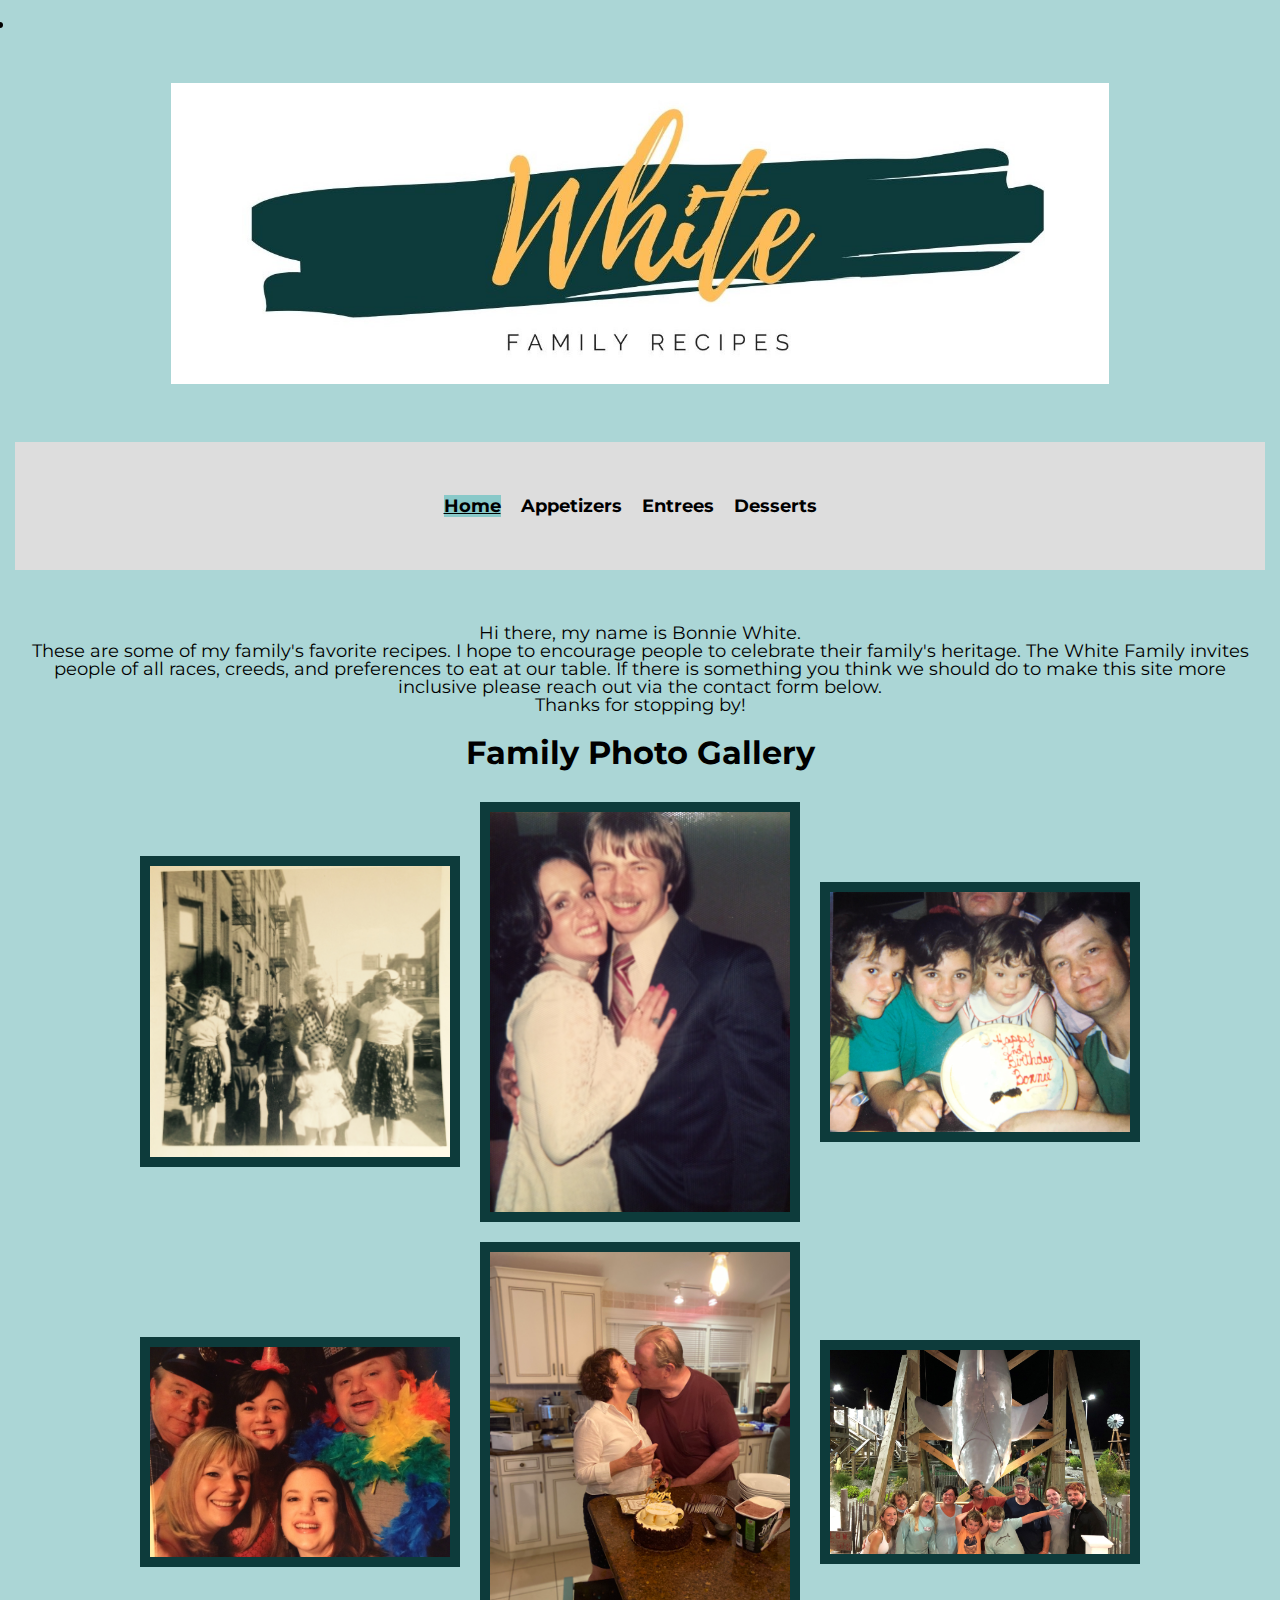
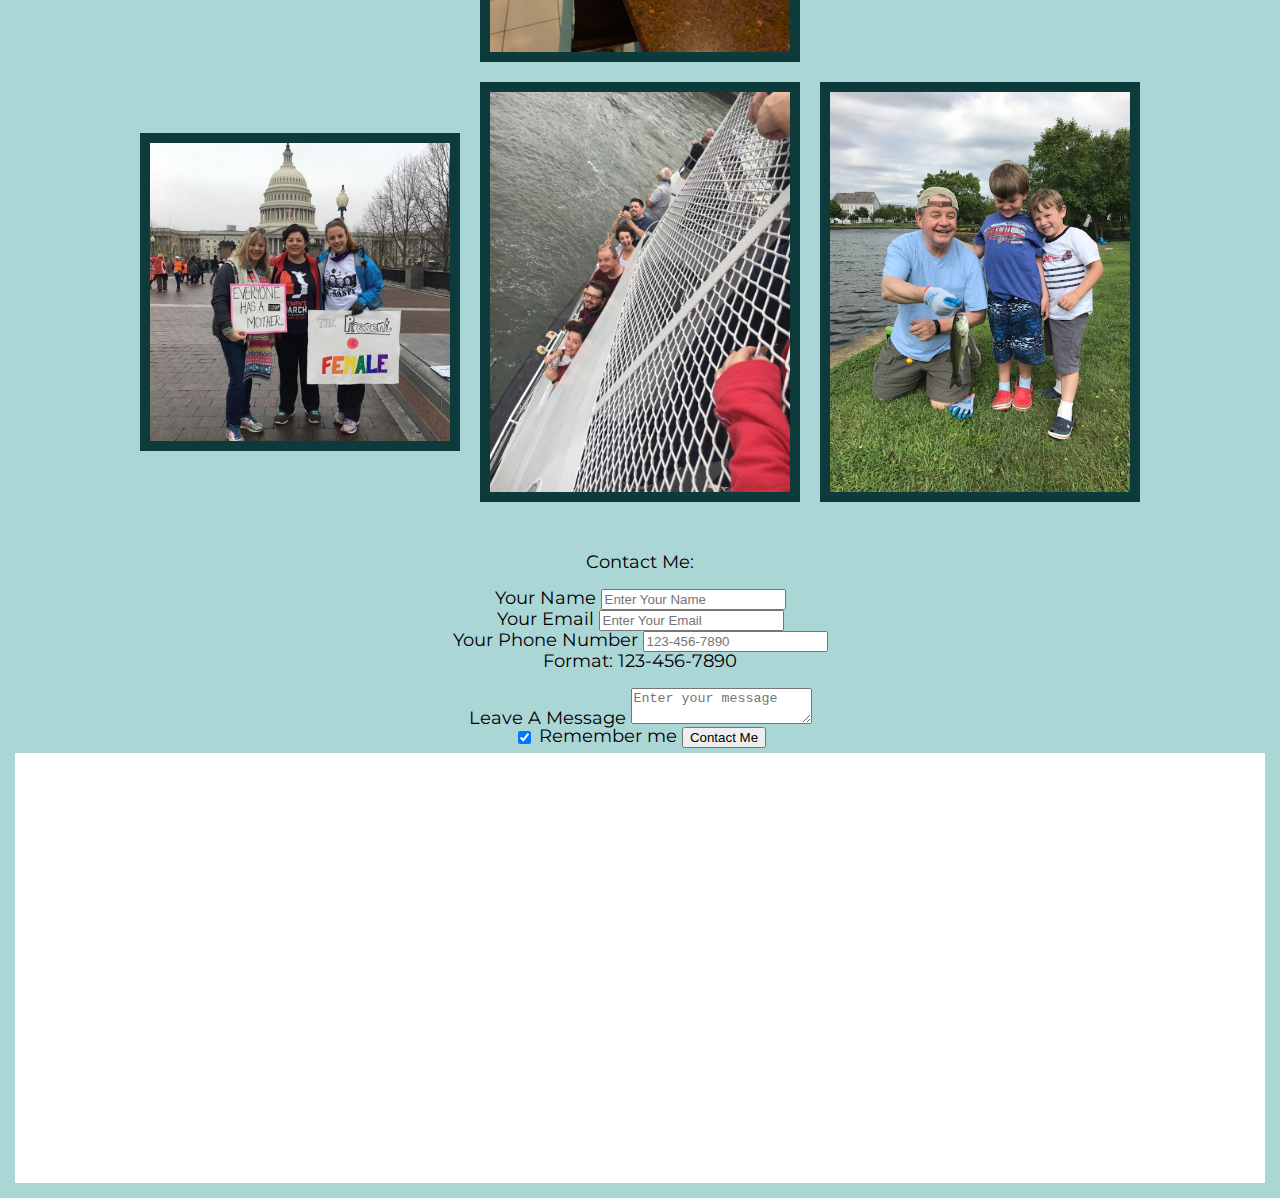
<file: index.html>
<!DOCTYPE html>
<html lang="en">
  <head>
    <meta charset="utf-8">
    <meta name="viewport" content="width=device-width, initial-scale=1.0">
    <link rel="shortcut icon" type="image/png" href="images/favicon.png"/>
    <link rel="stylesheet" type="text/css" href="css/html5reset.css">
    <link rel="stylesheet" type="text/css" href="css/style.css">
    <link href="https://fonts.googleapis.com/css2?family=Montserrat:wght@500&display=swap" rel="stylesheet">
    <title>White Family Recipes</title>
  </head>
  <body>
    <ul class="skip-links">
      <li><a href="#main">Skip to Main Content</a></li>
    </ul> 
    <header>
      <!-- Global site tag (gtag.js) - Google Analytics -->
<script async src="https://www.googletagmanager.com/gtag/js?id=G-26Z1Z0KVXD"></script>
<script>
  window.dataLayer = window.dataLayer || [];
  function gtag(){dataLayer.push(arguments);}
  gtag('js', new Date());

  gtag('config', 'G-26Z1Z0KVXD');
</script>
    <h1><img src="images/Logo.jpg" alt="image of logo" id = "logo"></h1>
      <nav>
        <ul class="nav_links">
            <li><a class="current" href="index.html">Home</a></li>
            <li><a href="appetizers.html">Appetizers</a></li>
            <li><a href="entrees.html">Entrees</a></li>
            <li><a href="desserts.html">Desserts</a></li>
        </ul> 
      </nav>
    </header>

  <main role="main" id="main" class="Appetizers" id="Entrees" tabindex="0">
    <br>
    <br>
    <br>
    <p>Hi there, my name is Bonnie White. 
      <br> These are some of my family's favorite recipes. I hope to encourage people to celebrate their family's heritage. The White Family invites people of all races, creeds, and preferences to eat at our table. If there is something you think we should do to make this site more inclusive please reach out via the contact form below.
      <br> Thanks for stopping by!</p>
      <h2 id = "gallery">Family Photo Gallery</h2>
        <div class="gallery"> 
          <img id="brooklyn" src="images/IMG-1352.jpg" alt="" />
          <img id="newlyweds" src="images/IMG-3805.JPG" alt="" />
          <img id="two" src="images/two.jpg" alt="" />        
          <img id="amandabday" src="images/IMG-1358.JPG" alt="" />
          <img id="anniversary" src="images/IMG-0698.jpg" alt="" />
          <img id="minigolf" src="images/shark.jpeg" alt="" />
          <img id="washington" src="images/82561.jpg" alt="" />
          <img id="ferry" src="images/IMG-8877.JPG" alt="" />
          <img id="fishing" src="images/IMG-2497.JPG" alt="" />
        </div> </br></br>
        <form action="https://formspree.io/f/mdoplyja"
                method="POST"
          >
          <fieldset>
            <legend>Contact Me:</legend><br> 
            <label for="name_id">Your Name</label>
            <input type="text" placeholder="Enter Your Name" id = "name_id" name="name" required> </br>
        
            <label for="email_id">Your Email</label>
            <input type="email" placeholder="Enter Your Email" id = "email_id" name="email" required></br>
        
            <label for="phone_id">Your Phone Number</label>
            <input type="tel" placeholder="123-456-7890" id = "phone_id" name="tel" pattern="[0-9]{3}-[0-9]{3}-[0-9]{4}" required></br>
            
            <div><span>Format: 123-456-7890</span></div> </br>
        
            <label for="msg">Leave A Message</label>
            <textarea placeholder="Enter your message" id = "msg" name="mesg" required></textarea><br>
        
            <input type="checkbox" checked="checked" name="remember" id = "cBox"> 
            <label for ="cBox">Remember me</label>
        
            <input type="submit" value = "Contact Me">


          </fieldset>
         </form>
      </main>
    <footer>
      <p>The White Family<br/>
        &copy; Bonnie White, 2020</p>
    </footer>
  </body>
</html>
</file>
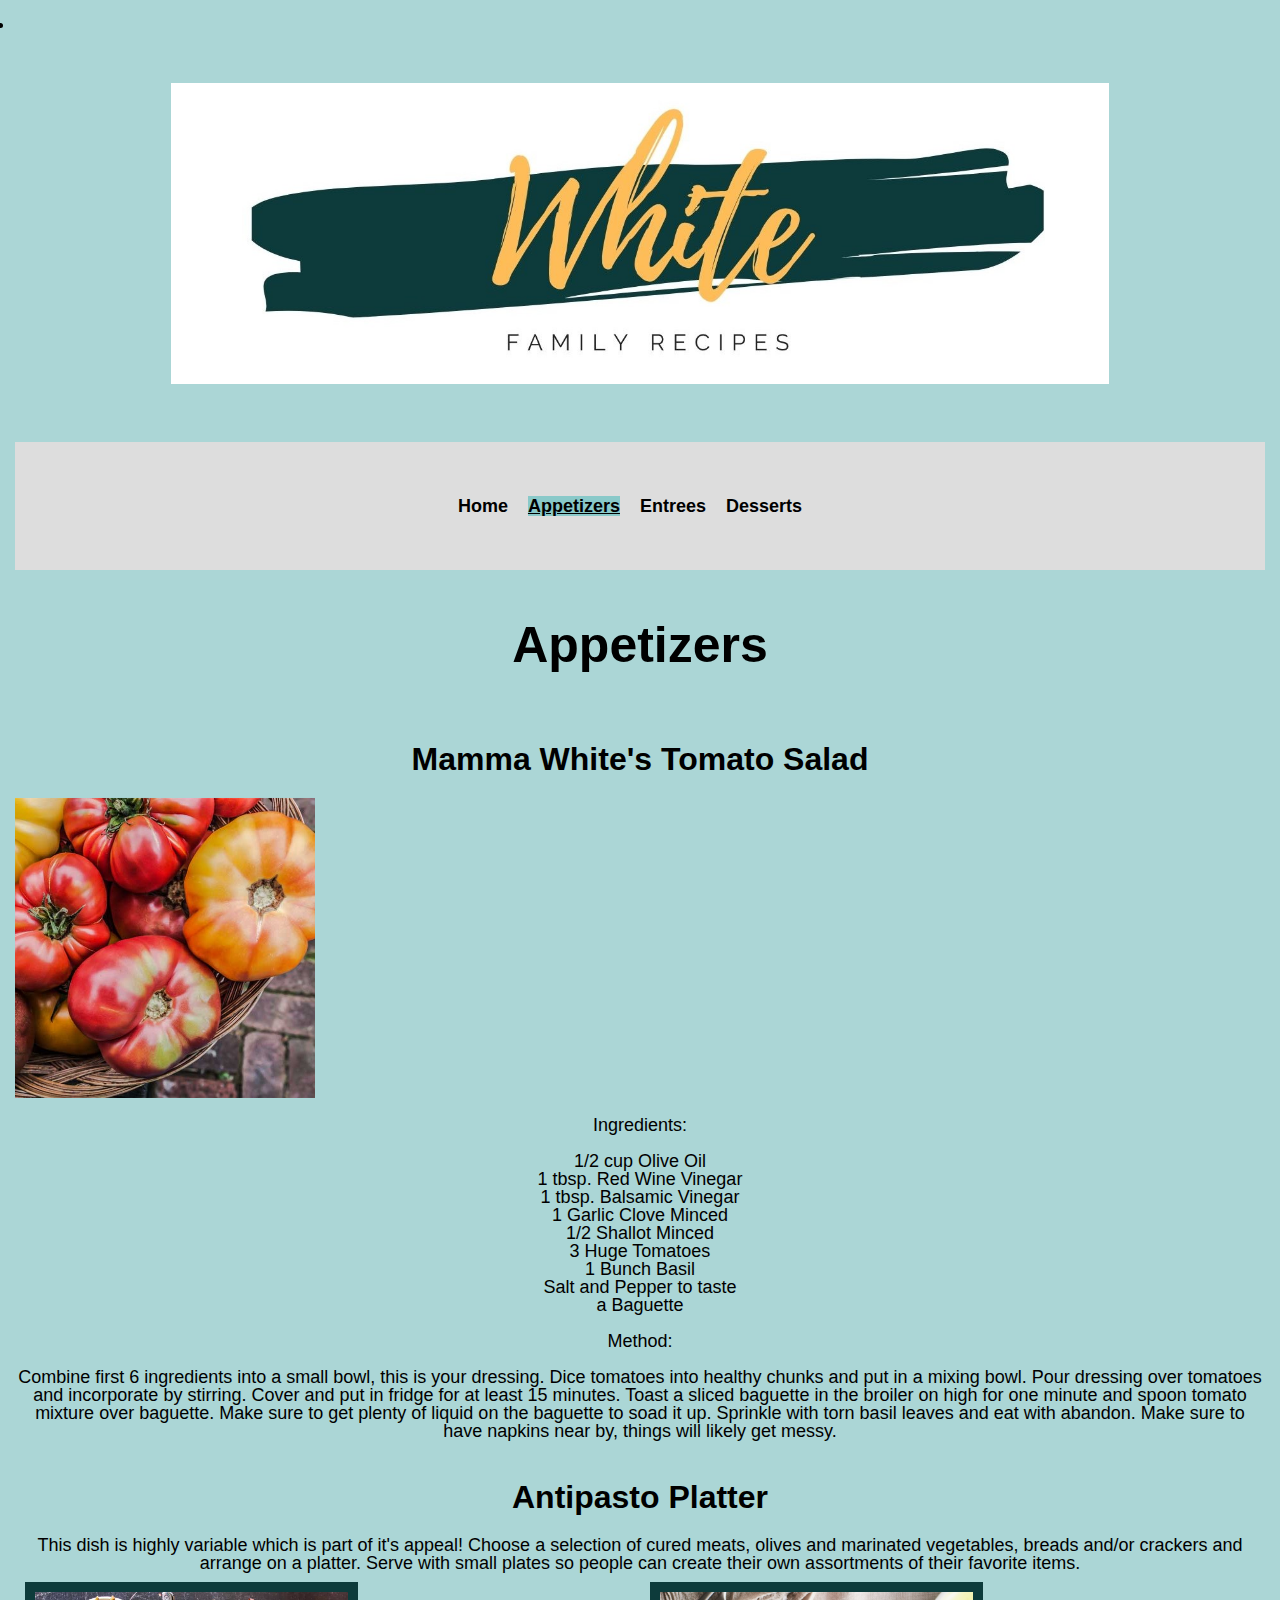
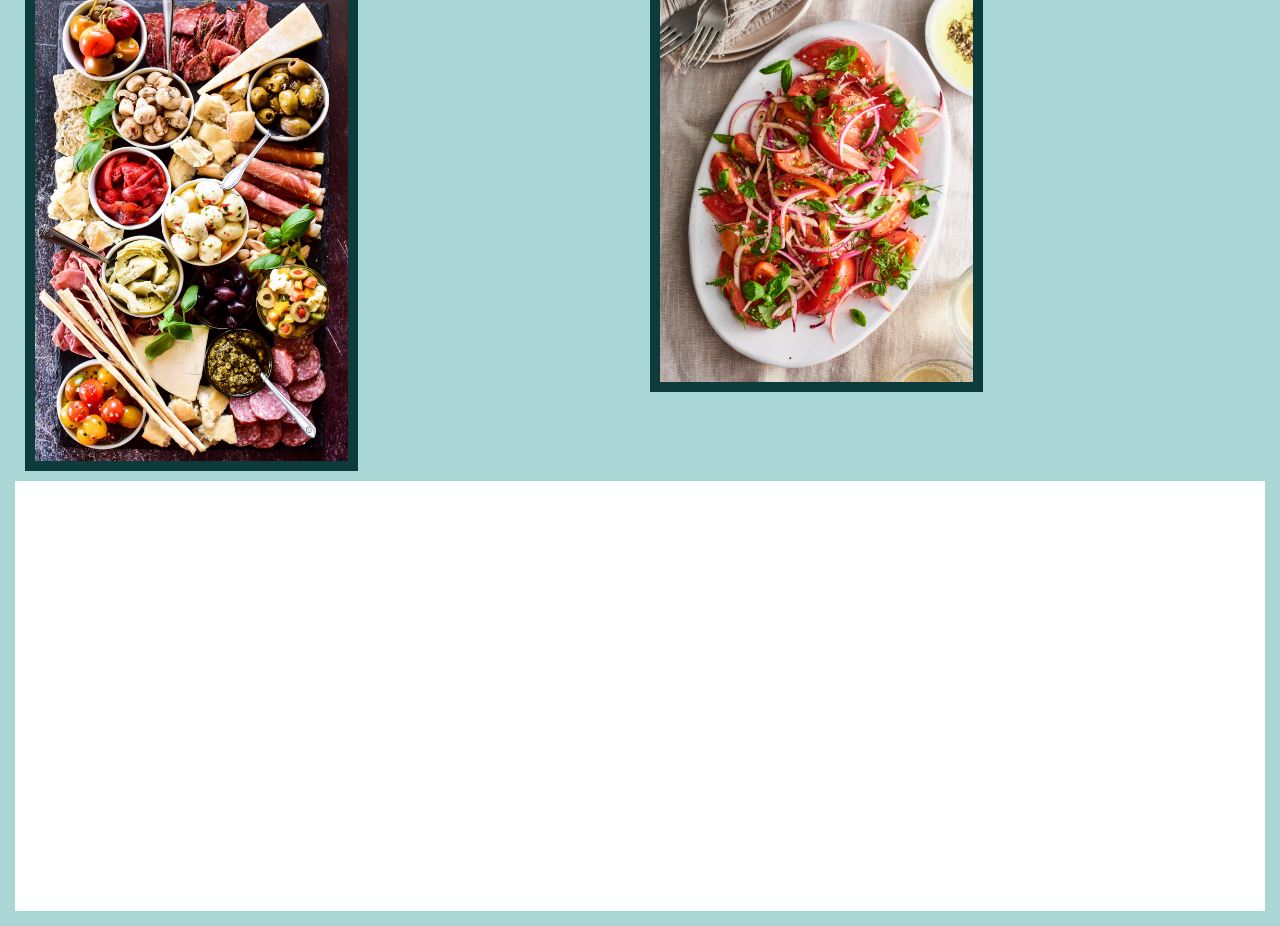
<file: appetizers.html>
<!DOCTYPE html>
<html lang="en">
<head>
    <meta charset="utf-8">
    <meta name="viewport" content="width=device-width, initial-scale=1.0">
	<link rel="shortcut icon" type="image/png" href="images/favicon.png"/>
    <title>Appetizers</title>
	<link rel="icon" href="imgs/favicon.ico">
	<link rel="stylesheet" href="css/html5reset.css">
	<link rel="stylesheet" href="css/style.css">
</head>
<body>
    <ul class="skip-links">
        <li><a href="#main">Skip to Main Content</a></li>
    </ul> 
    <header>
        <!-- Global site tag (gtag.js) - Google Analytics -->
<script async src="https://www.googletagmanager.com/gtag/js?id=G-26Z1Z0KVXD"></script>
<script>
  window.dataLayer = window.dataLayer || [];
  function gtag(){dataLayer.push(arguments);}
  gtag('js', new Date());

  gtag('config', 'G-26Z1Z0KVXD');
</script>
        <h1><img src="images/Logo.jpg" alt="image of logo" id = "logo"></h1>
        <nav>
          <ul class="nav_links">
              <li><a href="index.html">Home</a></li>
              <li><a class="current" href="appetizers.html">Appetizers</a></li>
              <li><a href="entrees.html">Entrees</a></li>
              <li><a href="desserts.html">Desserts</a></li>
          </ul>
        </nav>
    </header>

<main role="main" id="main" class="Appetizers" id="Entrees" tabindex="0">
    <h1>Appetizers</h1>
    <h2>Mamma White's Tomato Salad</h2>
    <div class="flip-card">
        <div class="flip-card-inner" tabindex="0">
            <div class="flip-card-front">
                <img src="images/heirloom.jpg" alt="Heirloom tomatoes" style="width: 300px; height: 300px;">
            </div>
            <div class="flip-card-back">
                <h1>Heirloom tomatoes</h1>
                <p>Are ideal for this recipe and</p>
                <p>are in season from late Summer into Fall.</p>
            </div>
        </div>
    </div>
<br>
    <p>Ingredients: </br></br> 1/2 cup Olive Oil </br> 1 tbsp. Red Wine Vinegar</br> 1 tbsp. Balsamic Vinegar</br>1 Garlic Clove Minced </br>1/2 Shallot Minced </br> 3 Huge Tomatoes </br> 1 Bunch Basil </br> Salt and Pepper to taste </br> a Baguette</p>
<br>
	<p>Method: <br><br>Combine first 6 ingredients into a small bowl, this is your dressing. Dice tomatoes into healthy chunks and put in a mixing bowl. Pour dressing over tomatoes and incorporate by stirring. Cover and put in fridge for at least 15 minutes. Toast a sliced baguette in the broiler on high for one minute and spoon tomato mixture over baguette. Make sure to get plenty of liquid on the baguette to soad it up. Sprinkle with torn basil leaves and eat with abandon. Make sure to have napkins near by, things will likely get messy.</p>
<br>
    <h2> Antipasto Platter</h2>
    <p>This dish is highly variable which is part of it's appeal! Choose a selection of cured meats, olives and marinated vegetables, breads and/or crackers and arrange on a platter. Serve with small plates so people can create their own assortments of their favorite items.</p>
    <div class="grid-container"> 
        <img id="image1" src="images/antipasto.jpg" alt="" />
        <img id="image2" src="images/tomato_salad.jpg" alt=""/>
</main>
<footer>
    <p>The White Family<br/>
      &copy; Bonnie White, 2020</p>
  </footer>
</body>
</html>
</file>
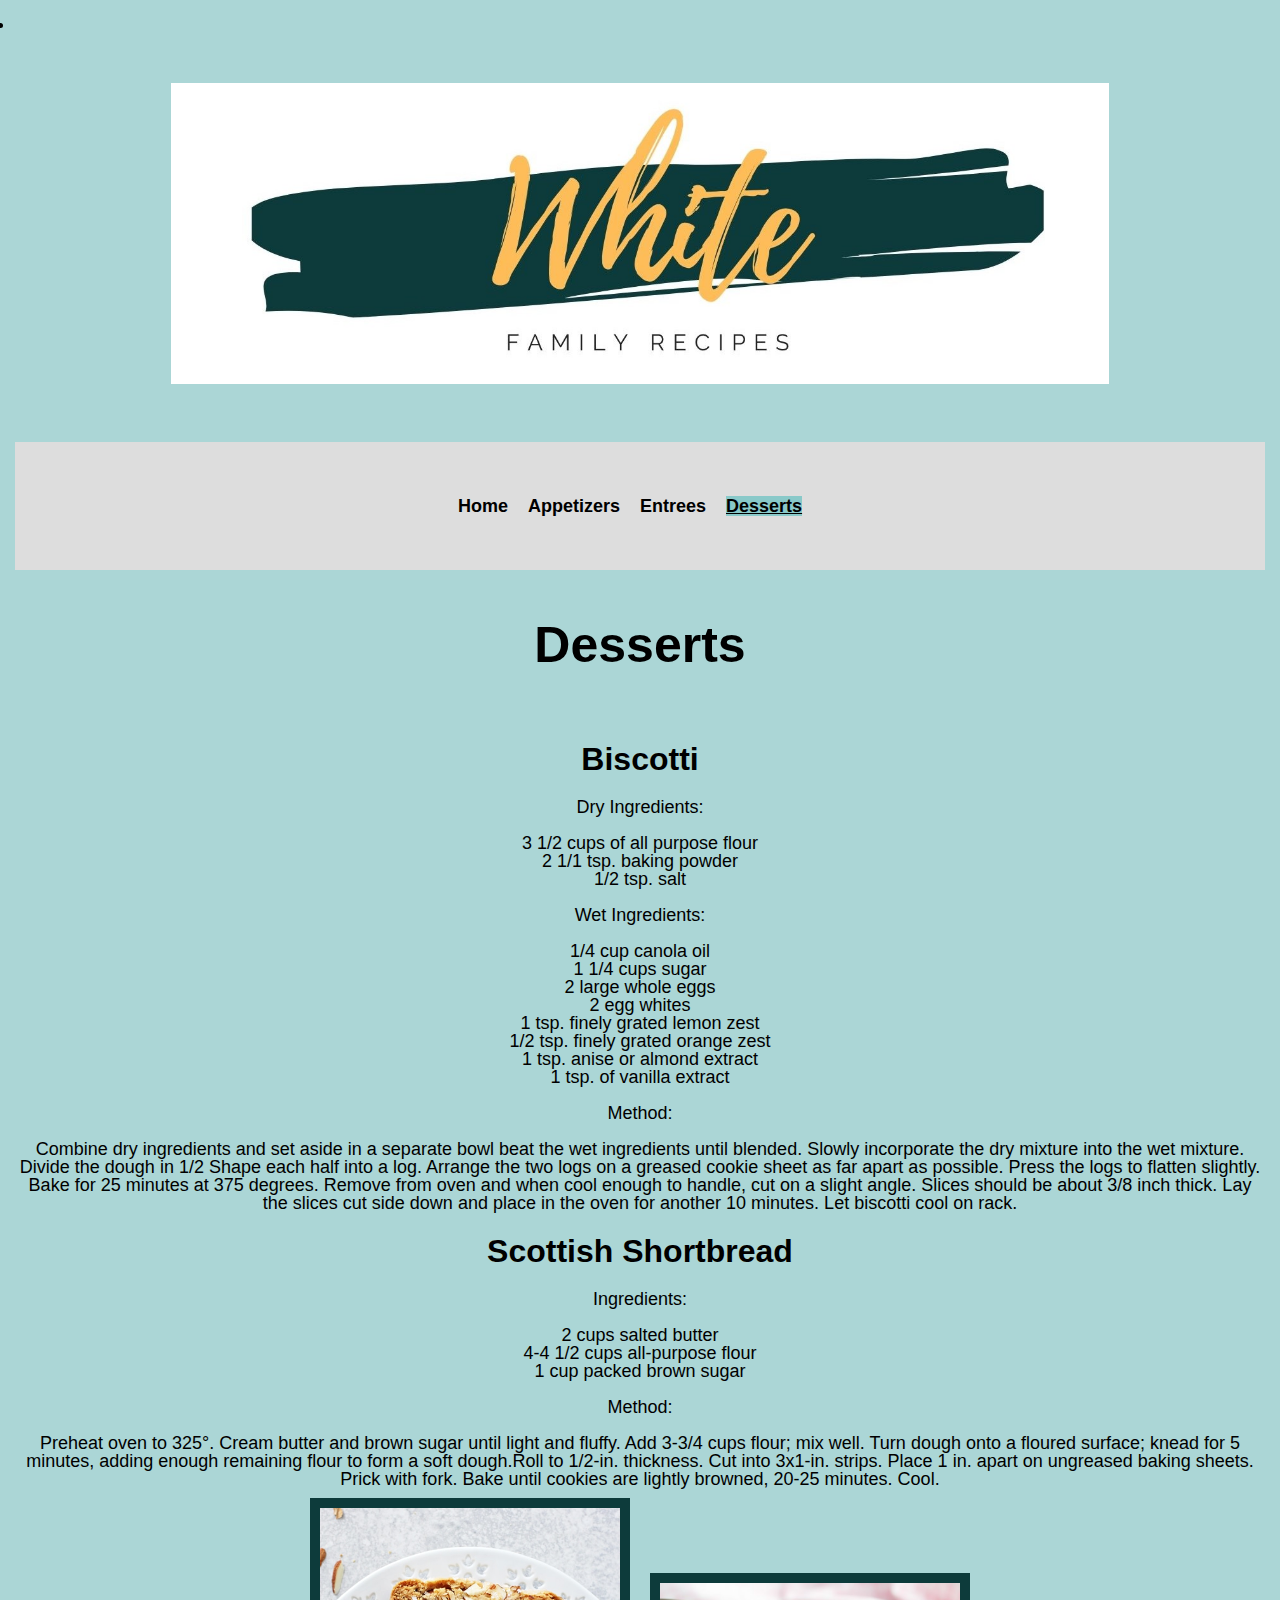
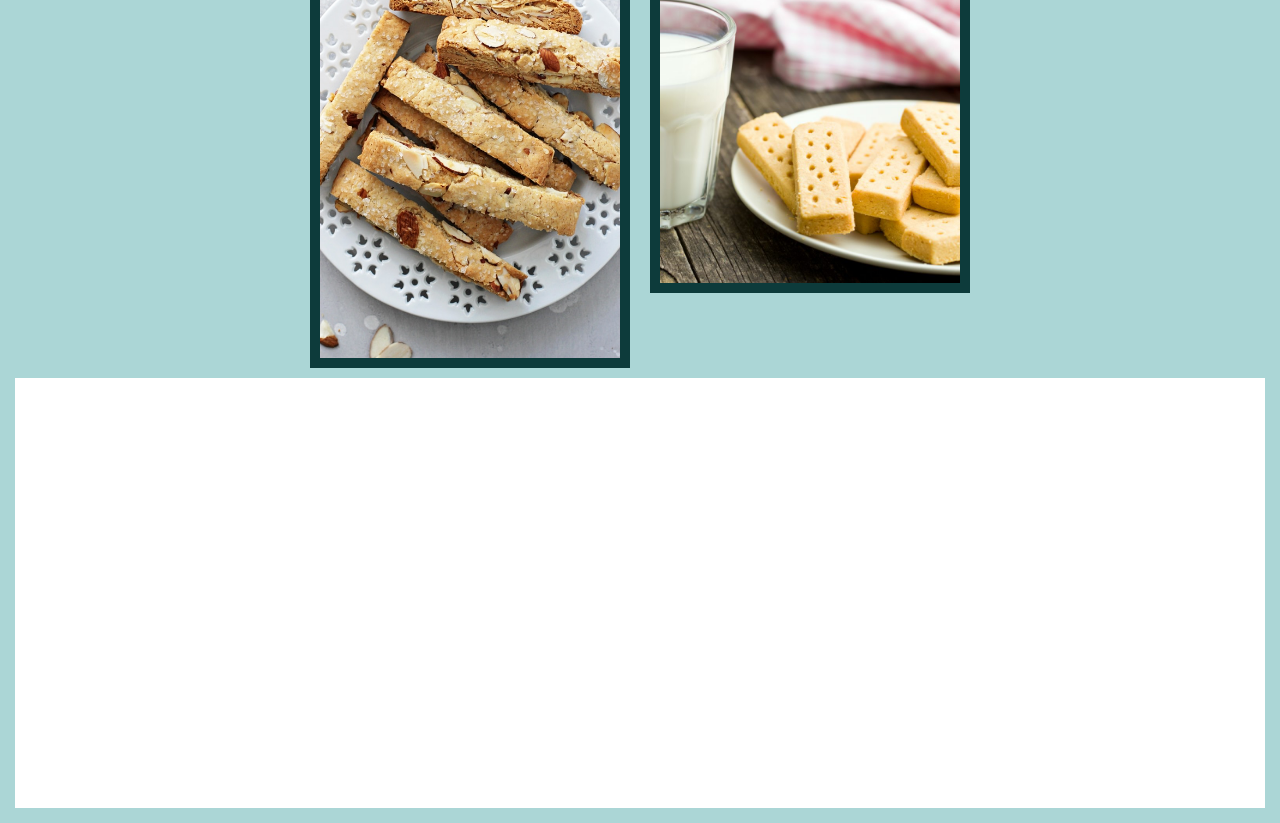
<file: desserts.html>
<!DOCTYPE html>
<html lang="en">
  <head>
    <meta charset="utf-8">
    <meta name="viewport" content="width=device-width, initial-scale=1.0">  
    
    <link rel="shortcut icon" type="image/png" href="images/favicon.png"/>
	<title>Desserts</title>
	<link rel="icon" href="imgs/favicon.ico">
	<link rel="stylesheet" href="css/html5reset.css">
	<link rel="stylesheet" href="css/style.css">
</head>
<body>
  <ul class="skip-links">
    <li><a href="#main">Skip to Main Content</a></li>
  </ul> 
    <header>
        <!-- Global site tag (gtag.js) - Google Analytics -->
<script async src="https://www.googletagmanager.com/gtag/js?id=G-26Z1Z0KVXD"></script>
<script>
  window.dataLayer = window.dataLayer || [];
  function gtag(){dataLayer.push(arguments);}
  gtag('js', new Date());

  gtag('config', 'G-26Z1Z0KVXD');
</script>
<h1><img src="images/Logo.jpg" alt="image of logo" id = "logo"></h1>
        <nav>
          <ul class="nav_links">
              <li><a href="index.html">Home</a></li>
              <li><a href="appetizers.html">Appetizers</a></li>
              <li><a href="entrees.html">Entrees</a></li>
              <li><a class="current" href="desserts.html">Desserts</a></li>
          </ul>
      </nav>
    </header>

  <main role="main" id="main" class="Appetizers" id="Entrees" tabindex="0">
  <h1>Desserts</h1>
  <h2>Biscotti</h2>

  <p>Dry Ingredients: </br></br>3 1/2 cups of all purpose flour</br>2 1/1 tsp. baking powder</br>1/2 tsp. salt</br></br> 
    Wet Ingredients: </br></br> 
    1/4 cup canola oil</br>
  1 1/4 cups sugar</br>
2 large whole eggs</br>
2 egg whites </br>
1 tsp. finely grated lemon zest</br>
1/2 tsp. finely grated orange zest </br>
1 tsp. anise or almond extract</br>
1 tsp. of vanilla extract </br></br>
Method: </br></br>
Combine dry ingredients and set aside in a separate bowl beat the wet ingredients until blended. Slowly incorporate the dry mixture into the wet mixture. Divide the dough in 1/2 Shape each half into a log. Arrange the two logs on a greased cookie sheet as far apart as possible. Press the logs to flatten slightly. Bake for 25 minutes at 375 degrees. Remove from oven and when cool enough to handle, cut on a slight angle. Slices should be about 3/8 inch thick. Lay the slices cut side down and place in the oven for another 10 minutes. Let biscotti cool on rack.
</p>
<h2>Scottish Shortbread</h2>
  <p>Ingredients: </br></br>
    2 cups salted butter </br>
    4-4 1/2 cups all-purpose flour </br>
    1 cup packed brown sugar </br></br> 
    Method:</br></br>Preheat oven to 325°. Cream butter and brown sugar until light and fluffy. Add 3-3/4 cups flour; mix well. Turn dough onto a floured surface; knead for 5 minutes, adding enough remaining flour to form a soft dough.Roll to 1/2-in. thickness. Cut into 3x1-in. strips. Place 1 in. apart on ungreased baking sheets. Prick with fork. Bake until cookies are lightly browned, 20-25 minutes. Cool.</br> </p>

    <div class="gallery"> 
      <img id="image3" src="images/biscotti.jpg" alt="" />
      <img id="image4" src="images/shortbread.jpg" alt="" />
    </div>

</main>
<footer>
    <p>The White Family<br/>
      &copy; Bonnie White, 2020</p>
  </footer>
</body>
</html>
</file>
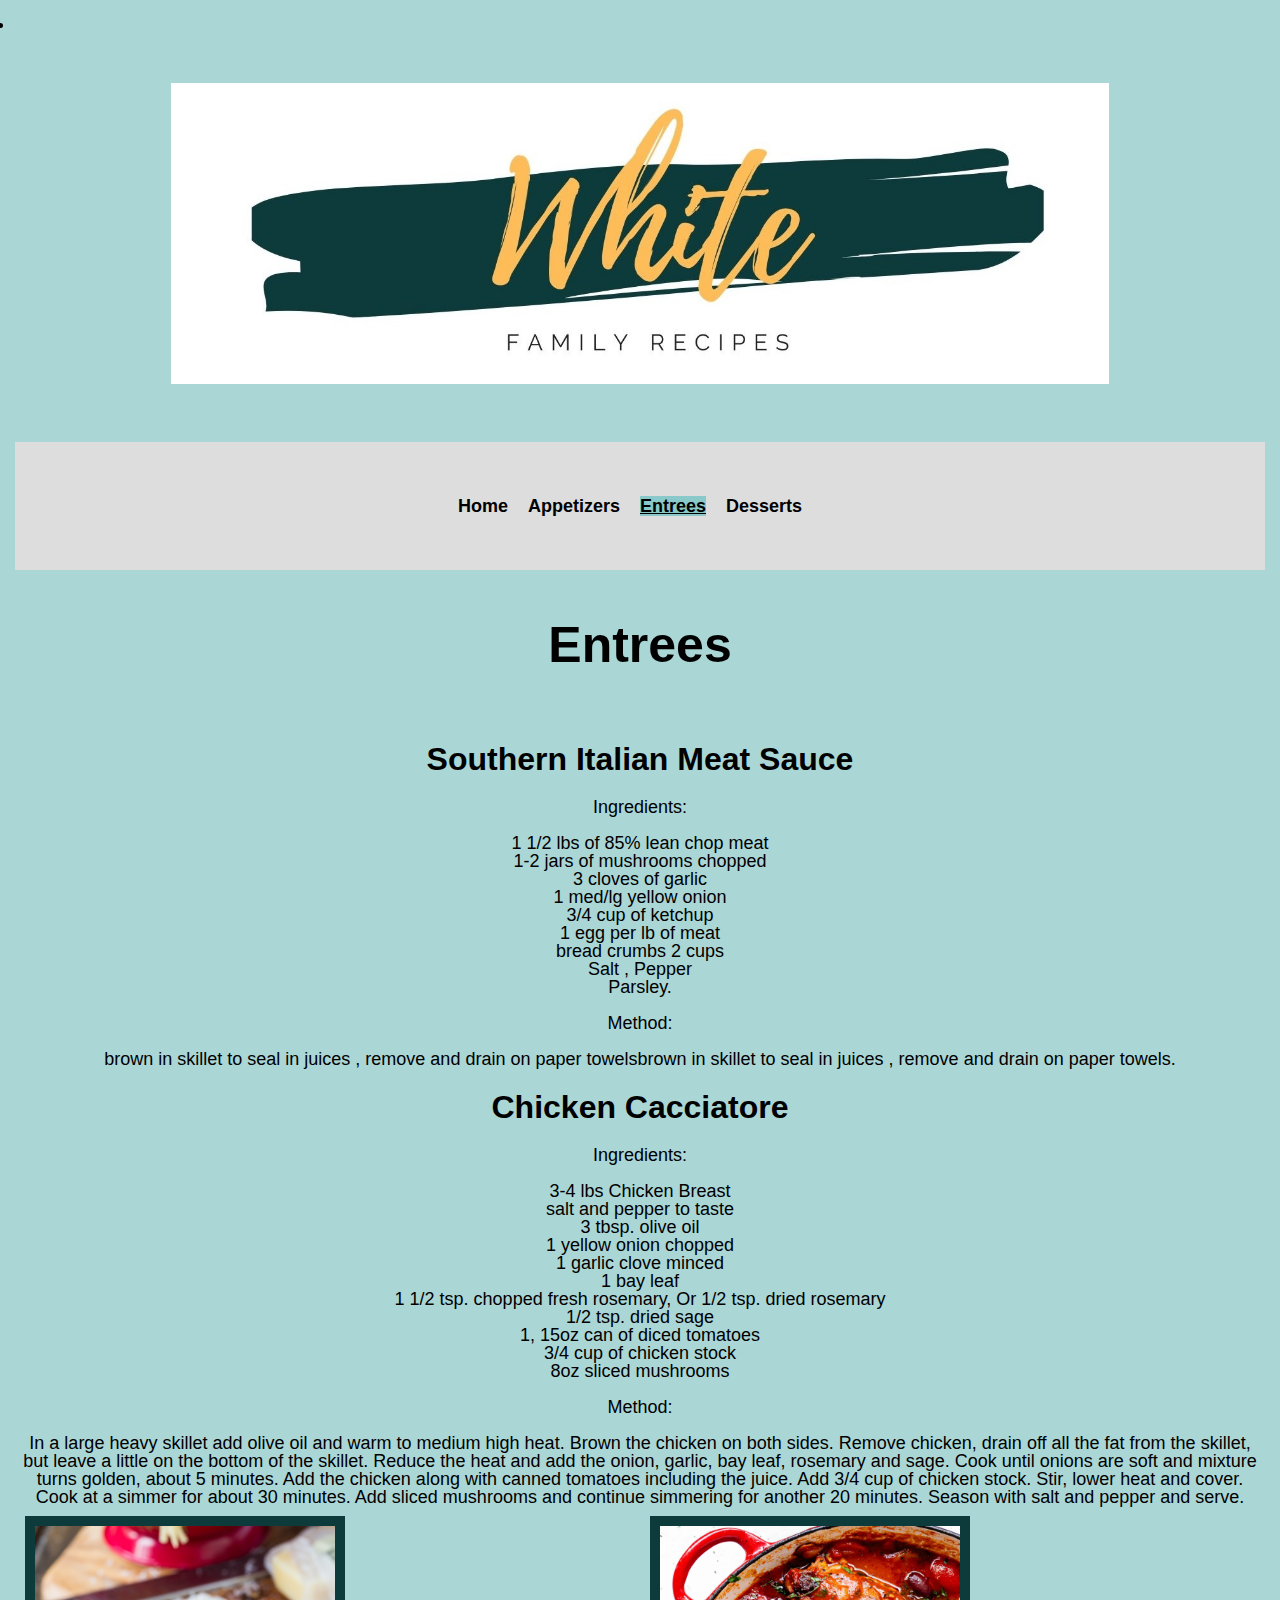
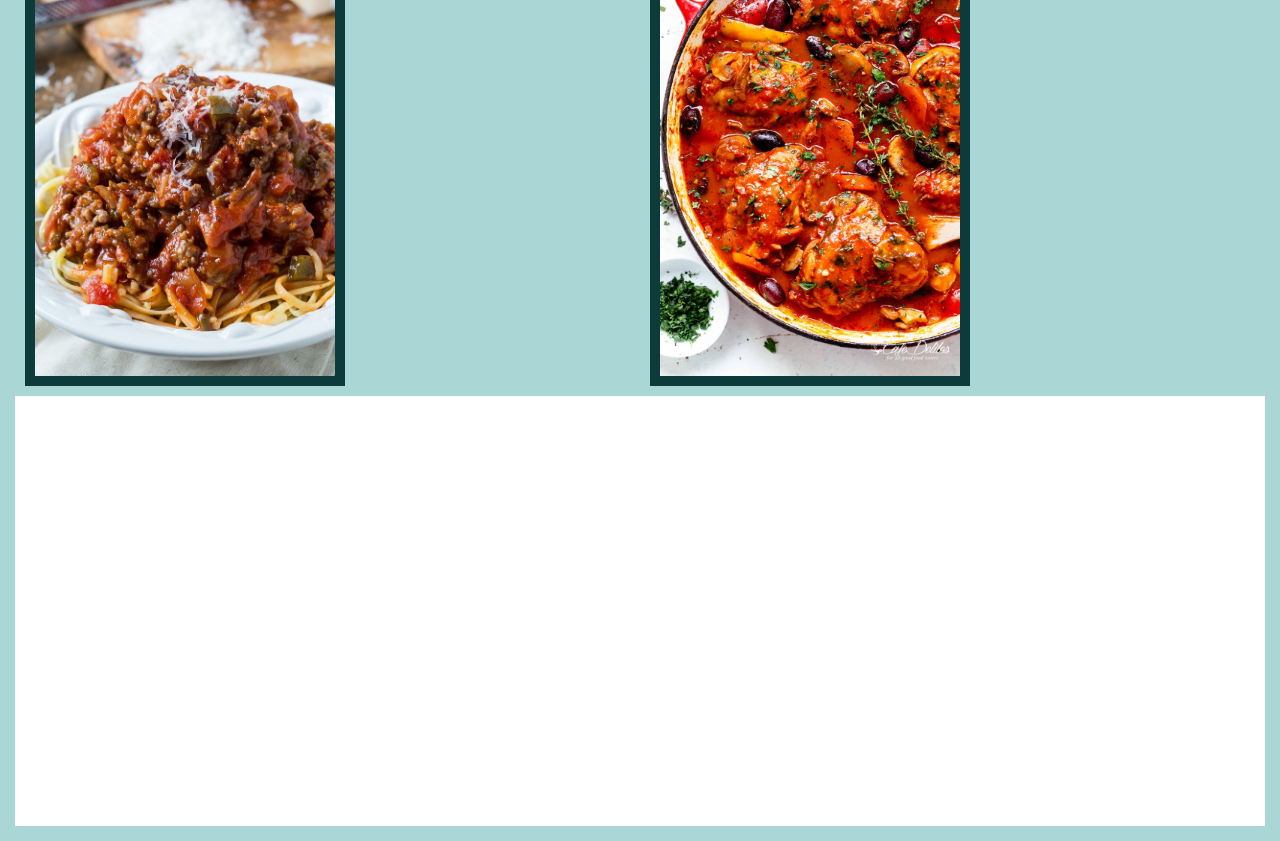
<file: entrees.html>
<!DOCTYPE html>
<html lang="en">
<head>
    <meta charset="utf-8">
    <meta name="viewport" content="width=device-width, initial-scale=1.0">
    <link rel="shortcut icon" type="image/png" href="images/favicon.png"/>
    <title>Entrees</title>
	<link rel="icon" href="imgs/favicon.ico">
	<link rel="stylesheet" href="css/html5reset.css">
	<link rel="stylesheet" href="css/style.css">
</head>
<body>
    <ul class="skip-links">
        <li><a href="#main">Skip to Main Content</a></li>
    </ul> 
    <header>
        <!-- Global site tag (gtag.js) - Google Analytics -->
<script async src="https://www.googletagmanager.com/gtag/js?id=G-26Z1Z0KVXD"></script>
<script>
  window.dataLayer = window.dataLayer || [];
  function gtag(){dataLayer.push(arguments);}
  gtag('js', new Date());

  gtag('config', 'G-26Z1Z0KVXD');
</script>
<h1><img src="images/Logo.jpg" alt="image of logo" id = "logo"></h1>
        <nav>
          <ul class="nav_links">
              <li><a href="index.html">Home</a></li>
              <li><a href="appetizers.html">Appetizers</a></li>
              <li><a class="current" href="entrees.html">Entrees</a></li>
              <li><a href="desserts.html">Desserts</a></li>
          </ul>
      </nav>
    </header>

    <main role="main" id="main" class="Appetizers" id="Entrees" tabindex="0">
    <h1>Entrees</h1>
    <h2>Southern Italian Meat Sauce</h2>
	<p>Ingredients: </br></br> 1 1/2 lbs of 85% lean chop meat</br>
        1-2 jars of mushrooms chopped</br>
        3 cloves of garlic</br>
        1 med/lg yellow onion</br>
        3/4 cup of ketchup</br>
        1 egg per lb of meat</br>
        bread crumbs 2 cups</br>
        Salt , Pepper </br>Parsley.</br></br> 
        </p>

	<p>Method: </br></br> brown in skillet to seal in juices , remove and drain on paper towelsbrown in skillet to seal in juices , remove and drain on paper towels.</p>
    <h2>Chicken Cacciatore</h2>
    <p> Ingredients: </br> </br>
        3-4 lbs Chicken Breast </br>
        salt and pepper to taste </br>
        3 tbsp. olive oil </br>
        1 yellow onion chopped </br>
        1 garlic clove minced </br>
        1 bay leaf </br>
        1 1/2 tsp. chopped fresh rosemary, Or 1/2 tsp. dried rosemary </br>
        1/2 tsp. dried sage </br>
        1, 15oz can of diced tomatoes </br>
        3/4 cup of chicken stock</br>
        8oz sliced mushrooms</p></br>
    <p>Method: </br></br> In a large heavy skillet add olive oil and warm to medium high heat. Brown the chicken on both sides. Remove chicken, drain off all the fat from the skillet, but leave a little on the bottom of the skillet. Reduce the heat and add the onion, garlic, bay leaf, rosemary and sage. Cook until onions are soft and mixture turns golden, about 5 minutes. Add the chicken along with canned tomatoes including the juice. Add 3/4 cup of chicken stock. Stir, lower heat and cover. Cook at a simmer for about 30 minutes. Add sliced mushrooms and continue simmering for another 20 minutes. Season with salt and pepper and serve.</p>
    <div class="grid-container"> 
        <img id="image5" src="images/sauce.jpg" alt="" />
        <img id="image6" src="images/cacciatore.jpg" alt=""/>
</main>
<footer>
    <p>The White Family<br/>
      &copy; Bonnie White, 2020</p>
  </footer>
</body>
</html>
</file>
<file: css/style.css>
html{
    scroll-behavior: smooth;
}

body{
  background-color: #abd6d6;
  font-family: 'Montserrat', sans-serif;
  font-size: 18px;
  margin: 10px;
  padding: 5px;
}

#logo{
  width: 75%;
}

@keyframes logo_wiggle{
  from {width: 25%;}
  to {width: 75%;}
} 

#logo {
  animation-name: logo_wiggle;
  animation-duration: 3s;
}

h1{
  font-size: 50px;
  line-height: 1;
  padding: 50px 0;
  text-align: center;
}

h2{
  font-size: 32px;
  line-height: 1.5;
}

nav .current{
  background-color: #89c9c9;
  text-decoration: underline;
  
}

nav li{
  display:inline;
  padding-right:20px;

}

nav a{
  color: black;
  font-weight: bold;
  text-decoration: none; 
}

nav ul{
  display: flex;
  flex-direction: column;
}

a:hover {
  text-decoration: underline;
}

a:active {
  background: white;
  text-decoration: underline;
}


.skip-links a{
  background: white;
  left: 0;
  padding: 6px;
  -webkit-transition: top 1s ease-out;
  transition: top 1s ease-out;
  z-index: 1;
  position: absolute;
  top: -40px;  
}

.skip-links a:focus{
  top: 0px;
}

/* Style the active class (and buttons on mouse-over) */
.active, a:hover {
  background-color: #666;
  color: white;
}


*:focus{
  border: solid 2px #000000;
}


nav{
  background-color: #ddd;
  padding: 25px 0; 
  text-align: left;
}

form{
  padding: 5px;
}

/* mouse over link */
#brooklyn:hover {
  opacity: .5;
}

#newlyweds:hover {
  opacity: .5;
}

#two:hover {
  opacity: .5;
}

#amandabday:hover {
  opacity: .5;
}

#anniversary:hover {
  opacity: .5;
}

#minigolf:hover {
  opacity: .5;
}

#washington:hover {
  opacity: .5;
}

#ferry:hover {
  opacity: .5;
}

#fishing:hover {
  opacity: .5;
}

/* flip card starts */

.flip-card-inner {
  position: relative;
  width: 300px;
  height: 300px;
  text-align: center;
  transition: transform 0.8s;
  transform-style: preserve-3d;
}

/* horizontal flip */
.flip-card:hover .flip-card-inner {
  transform: rotateY(180deg);
}

.flip-card-inner:focus {
  transform: rotateY(180deg);
}

/* Position the front and back side */
.flip-card-front, .flip-card-back {
  position: absolute;
  width: 300px;
  height: 300px;
  -webkit-backface-visibility: hidden; /* Safari */
  backface-visibility: hidden;
}

/* Style the front side */
.flip-card-front {
  background-color: #bbb;
  color: black;
}

/* Style the back side */
.flip-card-back {
  background-color: #0d3b3b;
  color:#ffbd59;
  transform: rotateY(180deg);
}

footer{
  color: #000000;
  background-color: white;
  padding-top: 30px;
  text-align: center;
}

body {
  text-align: center;
}

.container{
  display: grid;
  grid-template-columns: 1fr 5fr 1fr;
  grid-template-rows: auto;
  grid-row-gap: 15px;
  align-content: center;
}

header p{
  color: white;
  font-size: 24px;
  padding: 0 100px;
  text-align: center;
}

h2 {
  text-align: center;
  padding: 15px;
}

.text-block{
background-color: rgba(255, 255, 255, .8);
  border: 10px solid black;
  padding: 30px;
  align-self: center;
  margin: 10px;
}

.gallery{ 
  
  display: flex;
  flex-wrap: wrap;
  justify-content: center;
  align-items: center;
}

.gallery > img{
  border: 10px #0d3b3b solid;
  margin: 10px;
  width: 300px;
}

.grid-container {
  display: grid;
  grid-template-columns: auto auto;
}

.grid-container > img{
  border: 10px #0d3b3b solid;
  margin: 10px;
  width: 300px;
}

#image1, #image2{
  width: 50%;
}



/* Media Query 1 Tablet Size */

@media all and (min-width: 750px){
  nav ul{
    display: flex;
    padding: 30px 0px;
    flex-direction: row;
    justify-content: center;
  }

  footer{
    background-attachment: fixed;     
    background-position: center;  
    background-repeat: no-repeat; 
    background-size: cover;       
    color: white;
    height: 400px;                
    background-image: url("../images/wedding.jpg");
    grid-column: 1 / -1;  
    grid-row: 1 / auto;   
  } 

}

/* Media Query 2 Laptop Size */

@media screen and (min-width: 1366px){
  p {
    padding: 10px;
  }

@media screen and (prefers-reduced-motion: reduce){
  #logo {
    animation: none;
  }
  
  html{
      scroll-behavior: auto; /* Removes scroll animation */
  }

  .skip a{
    -webkit-transition: none; /* sets to default setting */
    transition: none;        /* sets to default setting */
   }

  header{
    background-attachment: initial;
  }
}
}
</file>
